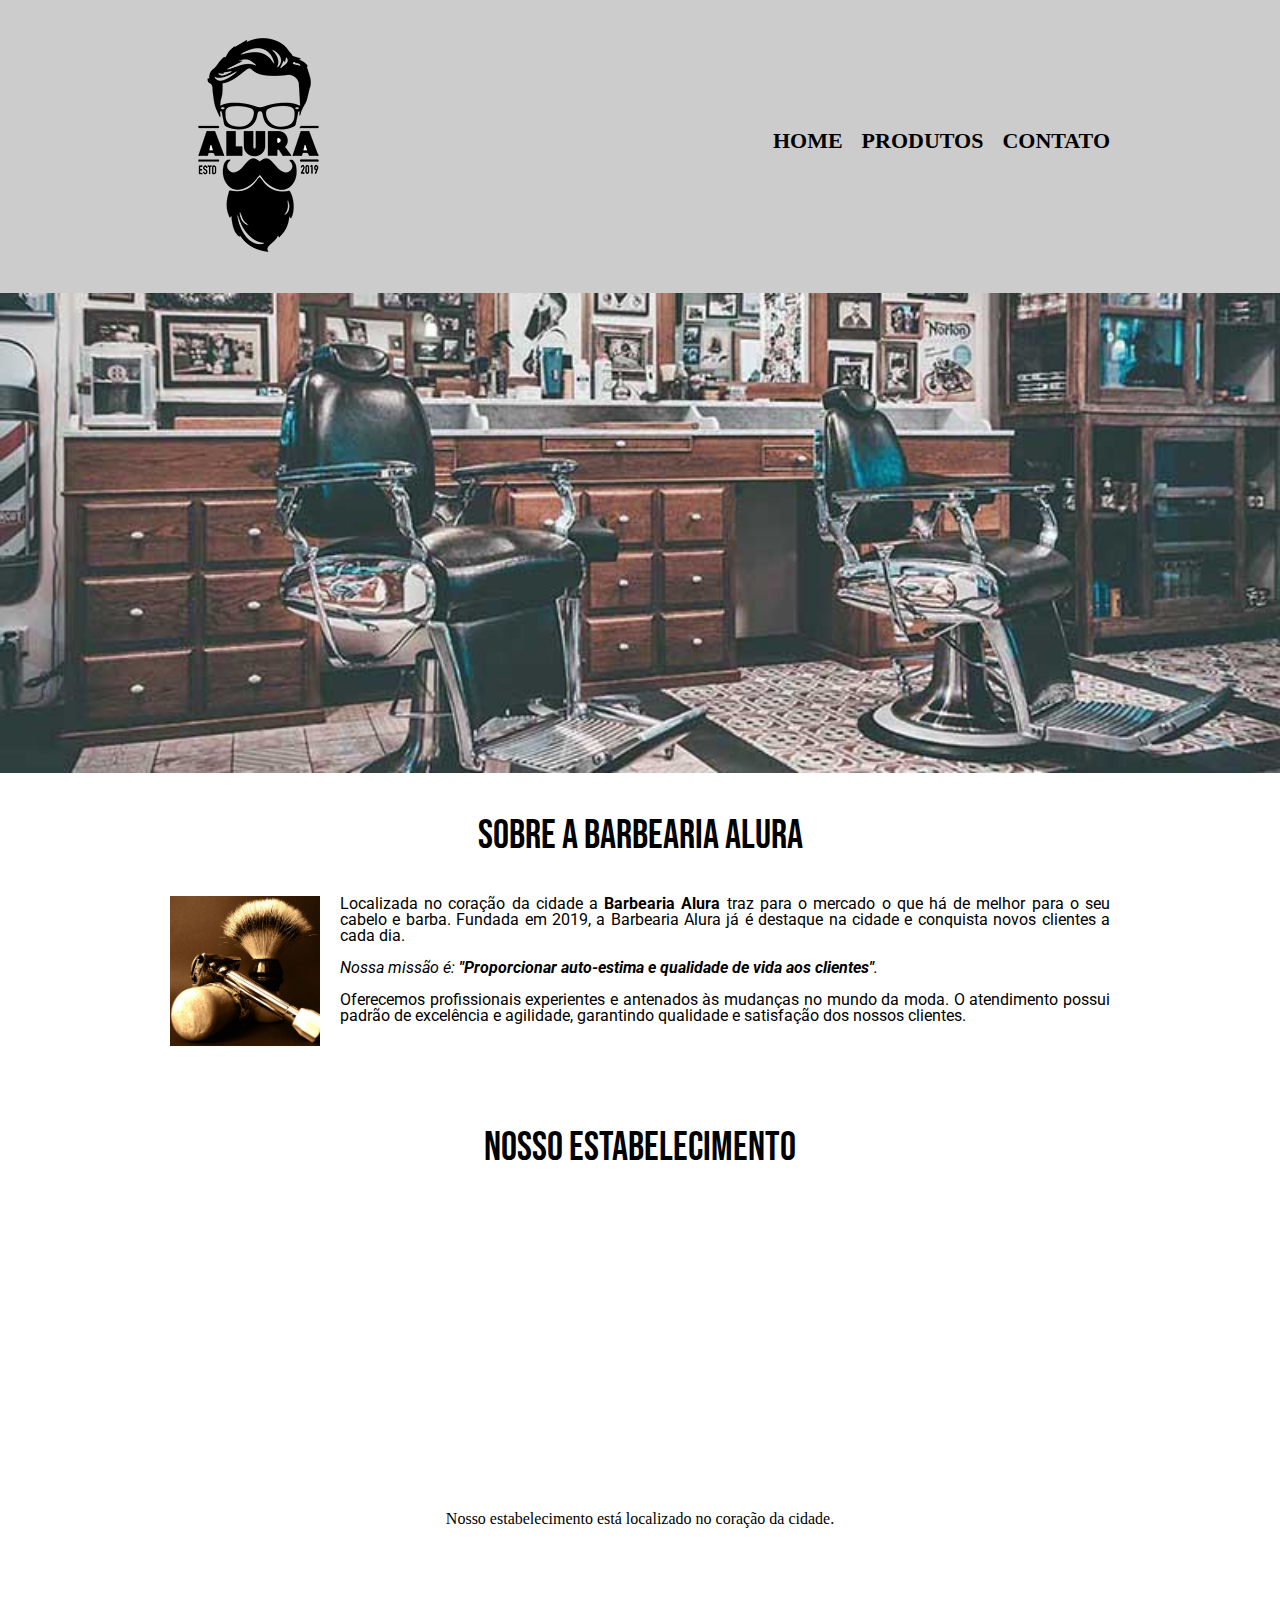
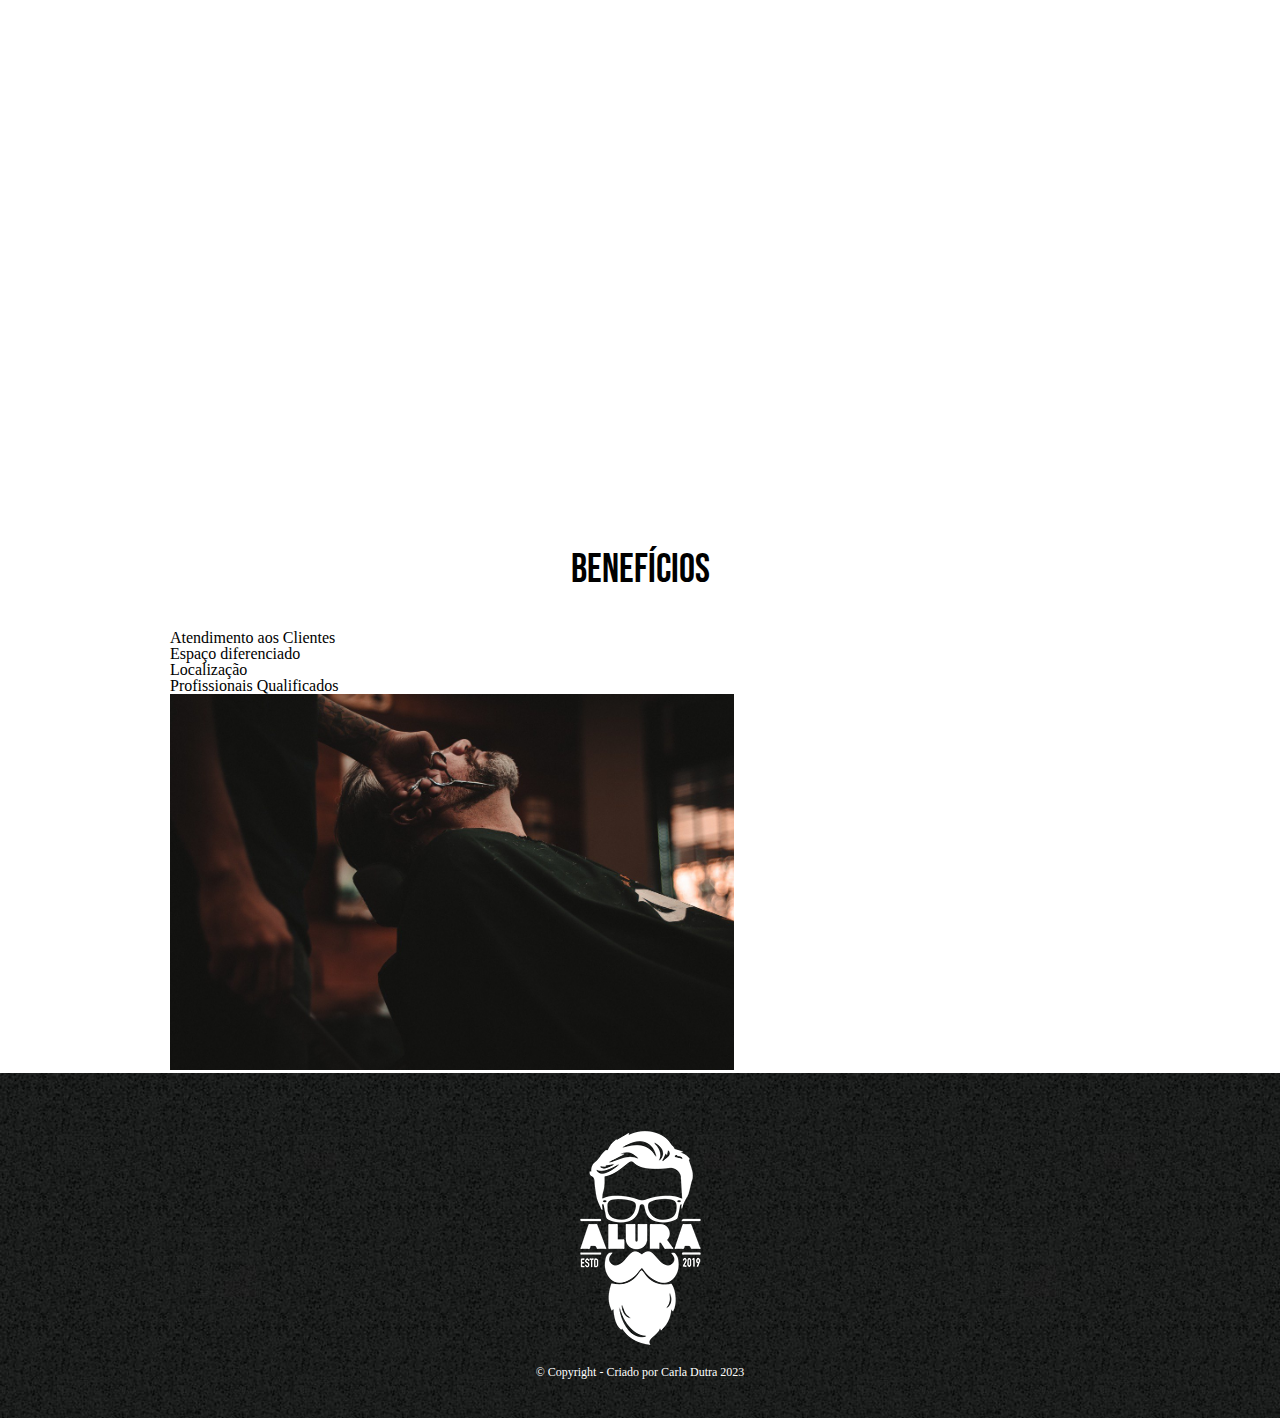
<file: index.html>
<!DOCTYPE html>
<html lang="pt-br">
	<head>
		<meta charset="UTF-8">
		<title>Barbearia Alura</title>
		<link rel="stylesheet" href="reset.css">
		<link rel="stylesheet" href="style.css">
		<link rel="preconnect" href="https://fonts.googleapis.com">
		<link rel="preconnect" href="https://fonts.gstatic.com" crossorigin>
		<link href="https://fonts.googleapis.com/css2?family=Bebas+Neue&display=swap" rel="stylesheet">
		<link rel="preconnect" href="https://fonts.googleapis.com">
<link rel="preconnect" href="https://fonts.gstatic.com" crossorigin>
<link href="https://fonts.googleapis.com/css2?family=Roboto&display=swap" rel="stylesheet">
		
	</head>

	<body>
		<header>
			<div class="caixa">
				<h1><img src="logo.png"></h1>
				<nav>
					<ul>
						<li><a href="index.html">Home</a></li>
						<li><a href="produtos.html">Produtos</a></li>
						<li><a href="contato.html">Contato</a></li>
					</ul>
				</nav>
		</header>
		<img class="banner" src="banner.jpg">
		<main>
			<section class="principal">
				<h2 class="titulo-centralizado">Sobre a Barbearia Alura</h2>

				<img class="utensilios" src="utensilios.jpg" alt="">
		
				<p>Localizada no coração da cidade a <strong>Barbearia Alura</strong> traz para o mercado o que há de melhor para o seu cabelo e barba. Fundada em 2019, a Barbearia Alura já é destaque na cidade e conquista novos clientes a cada dia.</p>

				<p class="missao"><em>Nossa missão é: <strong>"Proporcionar auto-estima e qualidade de vida aos clientes"</strong>.</em></p>

				<p>Oferecemos profissionais experientes e antenados às mudanças no mundo da moda. O atendimento possui padrão de excelência e agilidade, garantindo qualidade e satisfação dos nossos clientes.</p>
			</section>

			<section class="mapa">
				<h3 class="titulo-centralizado">Nosso estabelecimento</h3>
				<iframe src="https://www.google.com/maps/embed?pb=!1m18!1m12!1m3!1d3664.3160376444484!2d-50.31593990807587!3d-23.304289523707656!2m3!1f0!2f0!3f0!3m2!1i1024!2i768!4f13.1!3m3!1m2!1s0x94ea8d7bf500b14d%3A0x9cd0a63835524e9d!2sRui%20Barbosa%2C%20C%20E%20-%20E%20F%20M!5e0!3m2!1spt-BR!2sbr!4v1698675332680!5m2!1spt-BR!2sbr" width="100%" height="300" style="border:0;" allowfullscreen="" loading="lazy" referrerpolicy="no-referrer-when-downgrade"></iframe>
				<p>Nosso estabelecimento está localizado no coração da cidade.</p>
			</section>

			<div class="video">
				<iframe width="100%" height="500" src="https://www.youtube.com/embed/wcVVXUV0YUY?si=gTHOEG1SHKFvn2O2" title="YouTube video player" frameborder="0" allow="accelerometer; autoplay; clipboard-write; encrypted-media; gyroscope; picture-in-picture; web-share" allowfullscreen></iframe>
			</div>

			<section class="beneficios">
				<h3 class="titulo-centralizado">Benefícios</h3>
				

				<ul>
					<li class="itens">Atendimento aos Clientes</li>
					<li class="itens">Espaço diferenciado</li>
					<li class="itens">Localização</li>
					<li class="itens">Profissionais Qualificados</li>
				</ul>
				<img src="beneficios.jpg" class="imagembeneficios">
			</section>
		</main>

			
		<footer>
			<img src="logo-branco.png" alt="">
			<p>&copy; Copyright - Criado por Carla Dutra 2023 </p>
		</footer>
	</body>
</html>
</file>
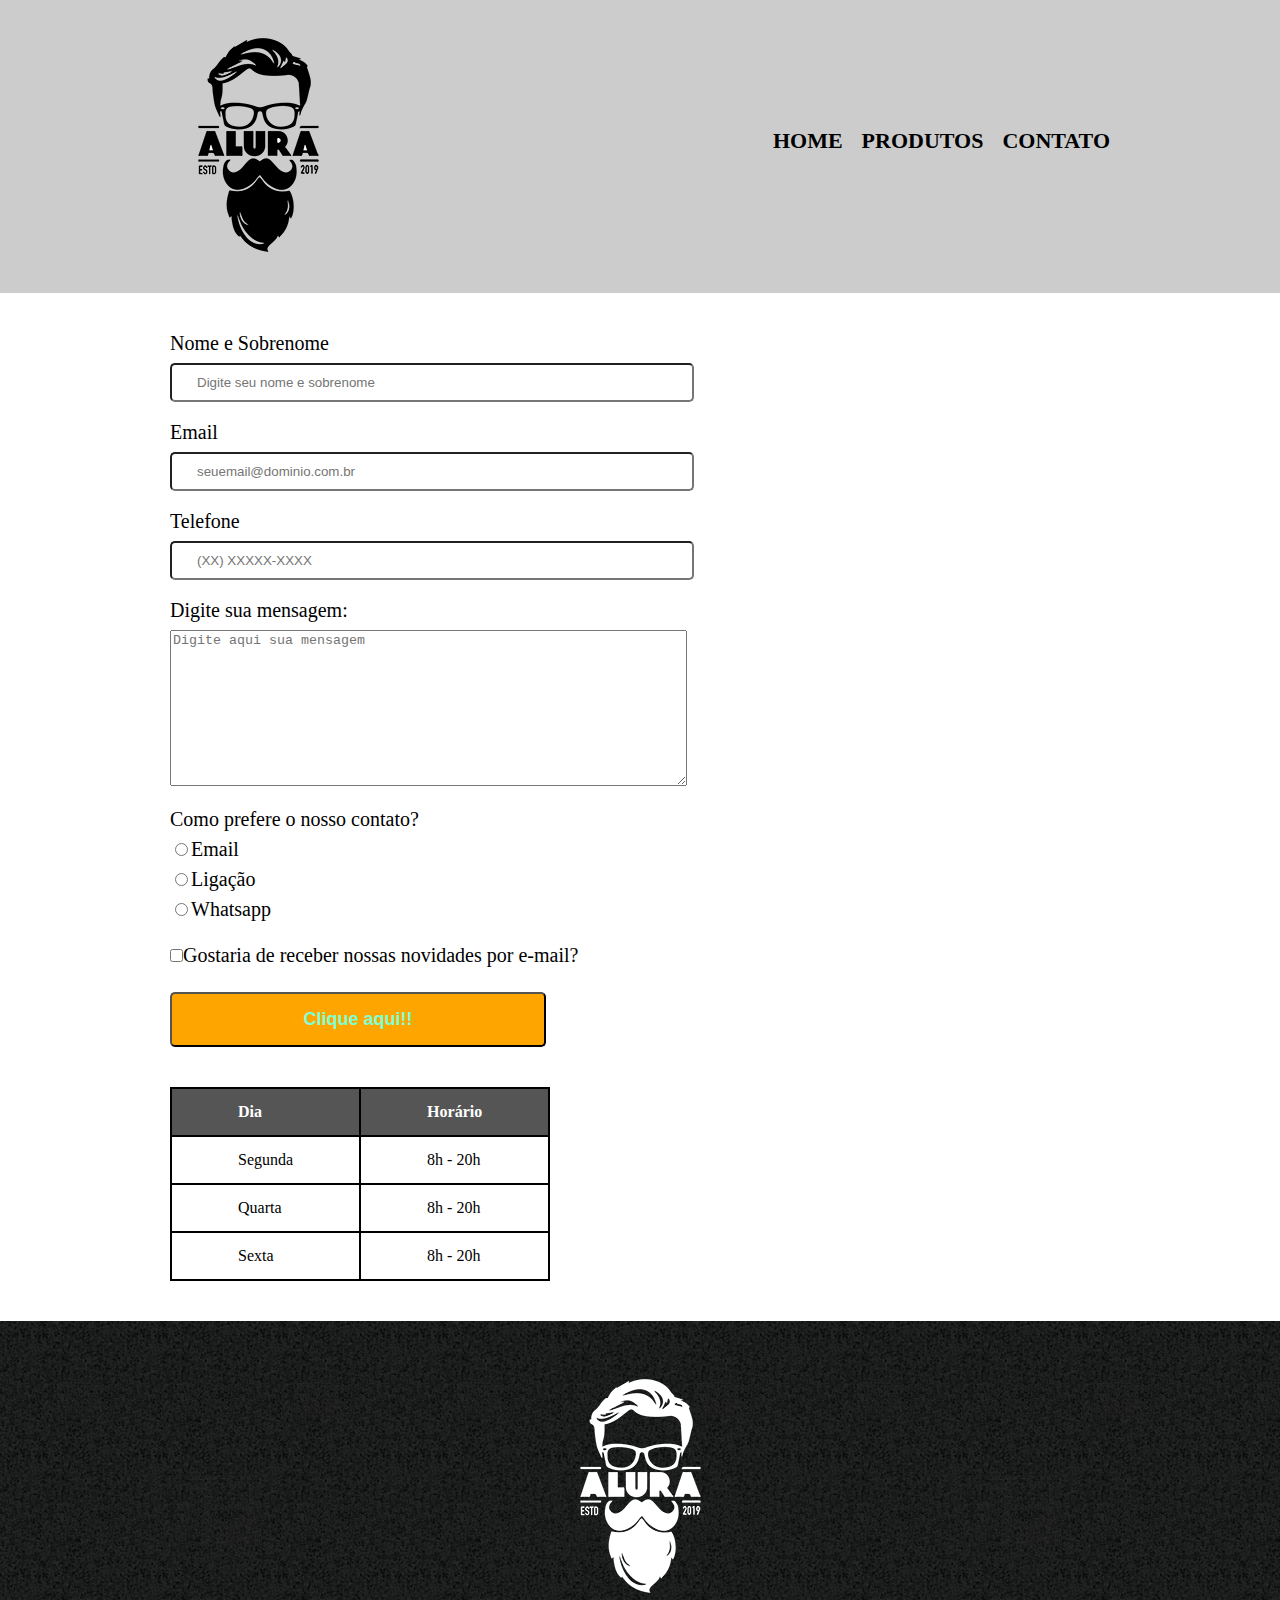
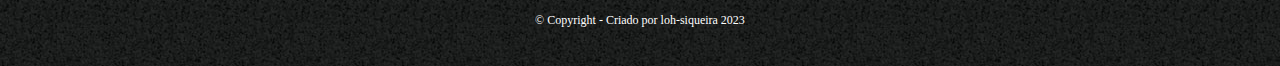
<file: contato.html>
<!DOCTYPE html>
<html>
	<head>
		<meta charset="UTF-8">
		<title>Produtos - Barbearia Alura</title>
		<link rel="stylesheet" href="reset.css">
		<link rel="stylesheet" href="style.css">
	</head>
	<header>
		<div class="caixa">
			<h1><img src="logo.png"></h1>
			<nav>
				<ul>
					<li><a href="index.html">Home</a></li>
					<li><a href="produtos.html">Produtos</a></li>
					<li><a href="contato.html">Contato</a></li>
				</ul>
			</nav>
	</header>

	<main>
		<form action="">
			<label for="nomesobrenome">Nome e Sobrenome</label>
			<input type="text" id="nomesobrenome" class="input-padrao" required placeholder="Digite seu nome e sobrenome">

			<label for="email">Email</label>
			<input type="email" id="email" class="input-padrao" required placeholder="seuemail@dominio.com.br">

			<label for="telefone">Telefone</label>
			<input type="tel" id="telefone" class="input-padrao" required placeholder="(XX) XXXXX-XXXX">

			<label for="mensagem">Digite sua mensagem:</label>
			<textarea name="mensagem" id="mensagem" cols="62" rows="10" placeholder="Digite aqui sua mensagem"></textarea>

				<div>
					<label for="">Como prefere o nosso contato?</label>
				
					
					<label for="email-radio"><input type="radio" value="email" id="email-radio" name="contato">Email</label>
		
					
					
					<label for="ligaçao"><input type="radio" value="ligaçao" id="ligaçao" name="contato">Ligação</label>
		
					
					<label for="whatsapp-radio"><input type="radio" value="whatsapp" id="whatsapp-radio" name="contato">Whatsapp</label>
			    </div>
				
			<label><input class="checkbox" type="checkbox">Gostaria de receber nossas novidades por e-mail?</label>
			

			<input class="enviar" type="submit" value="Clique aqui!!">

		</form>

		<table>
			<thead>
				<tr>
					<td>Dia </td>
					<td>Horário</td>
				</tr>
			</thead>
			
			<tbody>
				<tr>
					<td>Segunda</td>
					<td>8h - 20h</td>
				</tr>
				<tr>
					<td>Quarta</td>
					<td>8h - 20h</td>
				</tr>
				<tr>
					<td>Sexta</td>
					<td>8h - 20h</td>
				</tr>
			</tbody>
			
		</table>

	</main>

	
	
	
	
	<footer>


		<img src="logo-branco.png" alt="">
		<p>&copy; Copyright - Criado por loh-siqueira 2023 </p>
	</footer>
		
	<body>
</file>
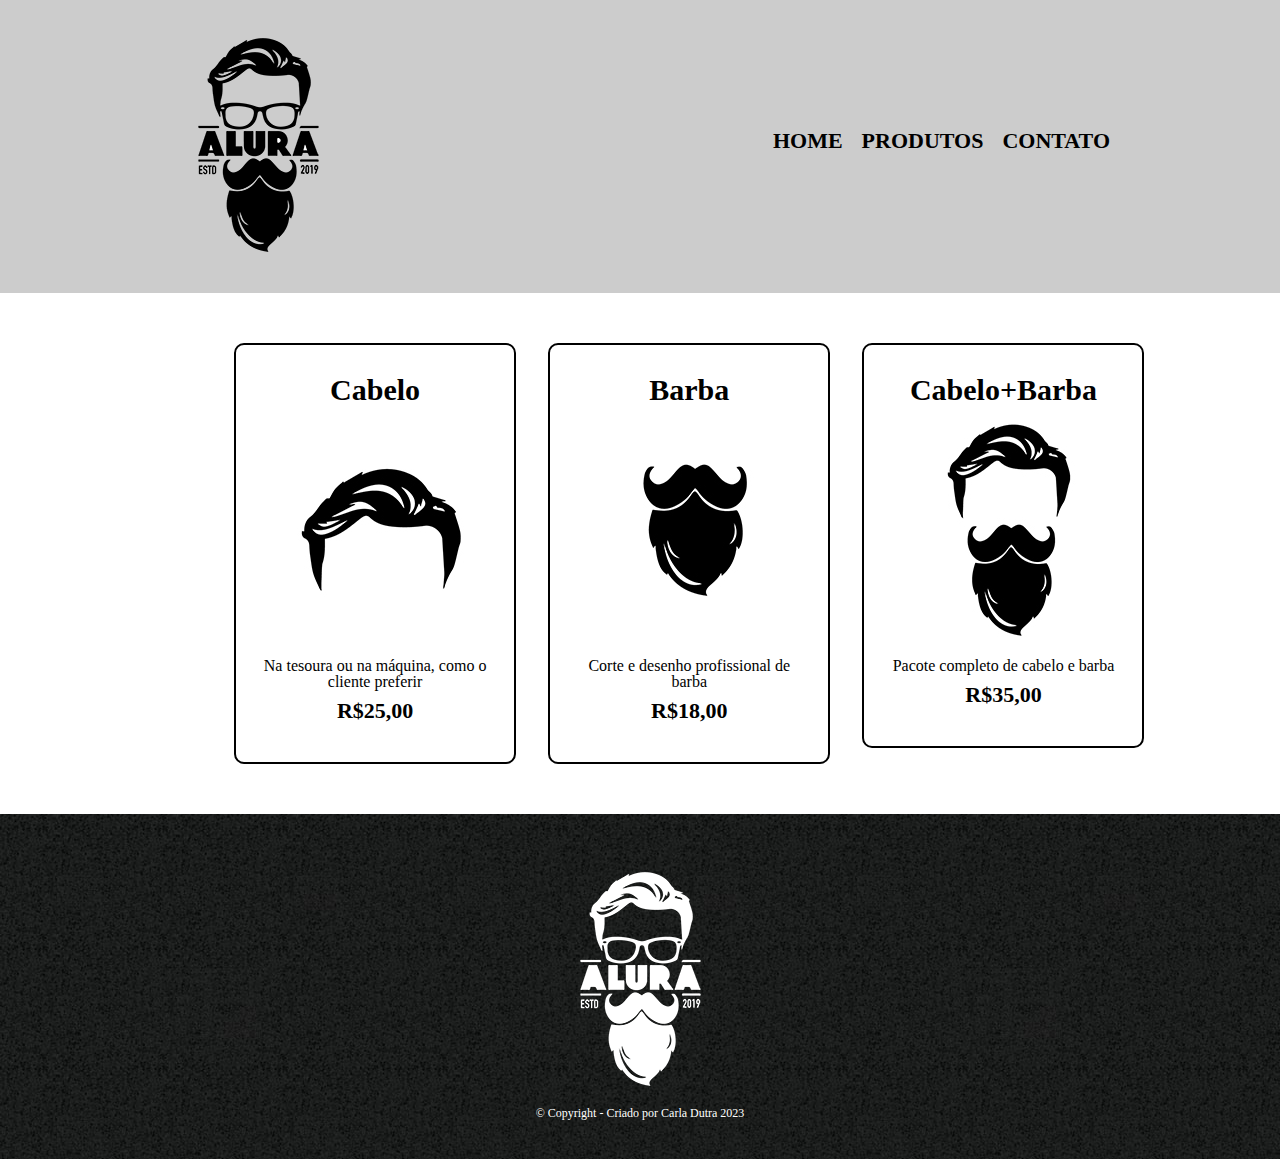
<file: produtos.html>
<!DOCTYPE html>
<html>
	<head>
		<meta charset="UTF-8">
		<title>Produtos - Barbearia Alura</title>
		<link rel="stylesheet" href="reset.css">
		<link rel="stylesheet" href="style.css">
		
	</head>
	<body>
		<header>
			<div class="caixa">
				<h1><img src="logo.png"></h1>

				<nav>
					<ul>
						<li><a href="index.html">Home</a></li>
						<li><a href="produtos.html">Produtos</a></li>
						<li><a href="contato.html">Contato</a></li>
					</ul>
				</nav>
			</div>
			
		</header>
		<main>
			<ul class="produtos">
				<li>
					<h2>Cabelo</h2>
					<img src="cabelo.jpg" alt="">
					<p>Na tesoura ou na máquina, como o cliente preferir</p>
					<p class="produtos-preco">R$25,00</p>
				</li>
				<li>
					<h2>Barba</h2>
					<img src="barba.jpg" alt="">
					<p>Corte e desenho profissional de barba</p>
					<p class="produtos-preco">R$18,00</p>
				</li>
				<li>
					<h2>Cabelo+Barba</h2>
					<img src="cabelo+barba.jpg" alt="">
					<p>Pacote completo de cabelo e barba</p>
					<p class="produtos-preco">R$35,00</p>
				</li>
			</ul>
		</main>
		<footer>
			<img src="logo-branco.png" alt="">
			<p>&copy; Copyright - Criado por Carla Dutra 2023 </p>
		</footer>
	</body>
</html>
</file>
<file: style.css>
header {
	background: #ccc;
	padding: 20px 0;
}

.caixa{
	width: 940px;
	position: relative;
	margin: 0 auto;
}

nav{
	position: absolute;
	top: 110px;
	right: 0;
}

nav li {
	display: inline;
	margin: 0 0 0 15px;
}

nav a {
	text-transform: uppercase;
	color: #000000;
	font-weight: bold;
	font-size: 22px;
	text-decoration: none;
}

nav a:hover{
	color: #c78c19;
	text-decoration: underline;
}

.produtos{
	width: 940px;
	margin: 0 auto;
	padding: 50px;
}
.produtos li{
	display: inline-block;
	text-align: center;
	width: 30%;
	vertical-align: top;
	margin: 50px 0;
	margin: 0 1.5%;
	padding: 30px 20px;
	box-sizing: border-box;
	border: 2px solid black;
	border-radius: 10px;
}

.produtos h2{
	font-size: 30px;
	font-weight: bold;
}

.produtos li:hover{
	border-color: #c78c19;
	
}

.produtos li:hover h2{
	font-size: 40px;
}

.produtos li:active{
	border-color: #088c19;
}


.produtos-preco{
	font-size: 22px;
	font-weight: bold;
	margin: 10px;
}

footer{
	background-color: #ccc;
	text-align: center;
	background: url(bg.jpg);
	padding: 40px 0;
}

footer p{
	color: white;
	font-size: 12px;
}

main{
	width: 940px;
	margin: 0 auto;
}

form{
	margin: 40px 0;
}

input{
	
	border-radius: 5px;

}



form label{
	display: block;
	font-size: 20px;
	margin: 0 0 10px 0;
	
}

form .input-padrao{
	display: block;
	margin: 0 0 20px 0;
	padding: 10px 25px;
	width: 50%;
}

textarea{
	margin:0 0 20px 0;
}

.checkbox{
	margin: 20px 0;
}

.enviar{
	width: 40%;
	padding: 15px 0;
	background-color:orange ;
	color: aquamarine;
	font-size: 18px;
	font-weight: bold;
	transition: 0.5s all;
}

.enviar:hover{
	background-color: black;
	color: white;
	transform: scale(1.05);
}

table{
	margin: 20px 0 40px;
}

thead{
	background: #555;
	color: white;
	font-weight: bold;
}

td{
	border: 2px solid #000;
	padding: 15px 66px;
}

/*CSS da página principal*/
.banner{
	width: 100%;
}

.titulo-centralizado{
	
	text-align: center;
	font-size: 2.5em;
	margin: 1em 0 1em;
	font-family: 'Bebas Neue', sans-serif;

}

.principal p{
	margin: 0 0 1em;
	font-family: 'Roboto', sans-serif;
	font-size: 1em;
	text-align: justify;
	
}

.principal strong{
	font-weight: bold;
}

.principal em{
	font-style: italic;
}

.imagembeneficios{
	width: 60%;
}

.utensilios{
	width: 150px;
	float: left;
	margin: 0 20px 20px 0;
}

.mapa{
	padding: 3em 0;
}

.mapa p{
	margin: 0 0 2em;
	text-align: center;
}
</file>
